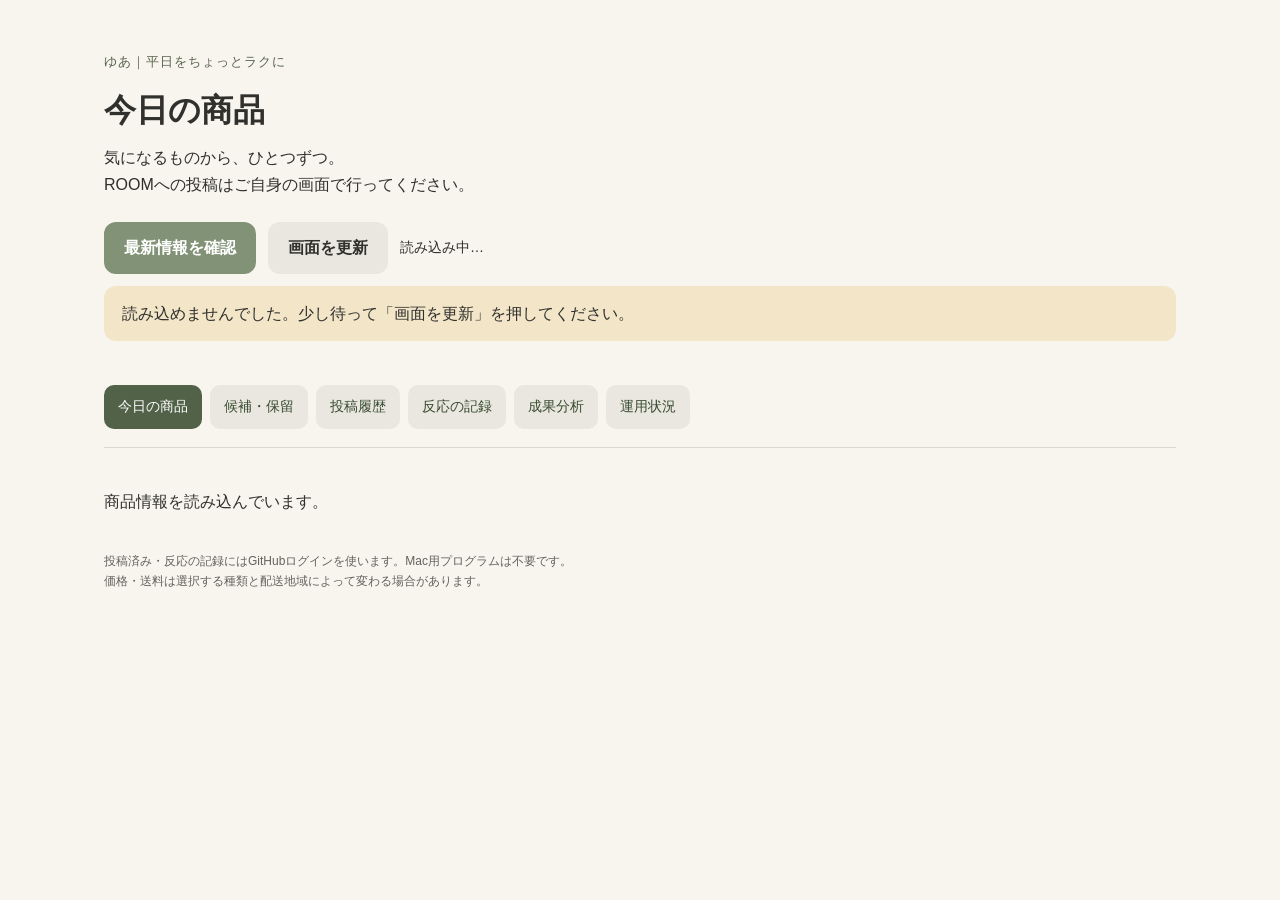
<file: index.html>
<!doctype html><html lang="ja"><head><meta charset="utf-8"><meta name="viewport" content="width=device-width,initial-scale=1"><meta name="referrer" content="no-referrer"><title>今日の楽天ROOM｜ゆあ</title><link rel="stylesheet" href="style.css?v=room-pool-20261003"><script src="config.js?v=reaction-batch-20260923" defer></script><script src="app.js?v=room-demand-20261005" defer></script><script src="performance.js?v=room-pool-20261003" defer></script><script src="affiliate.js?v=affiliate-20260923" defer></script><script src="pages.js?v=room-demand-20261005" defer></script></head><body><main><header><p class="eyebrow">ゆあ｜平日をちょっとラクに</p><h1 tabindex="-1">今日の商品 <span></span></h1><p class="intro">気になるものから、ひとつずつ。<br>ROOMへの投稿はご自身の画面で行ってください。</p><div class="toolbar"><button id="refresh">最新情報を確認</button><button id="reload" class="quiet">画面を更新</button><span id="progress">読み込み中…</span></div><p id="notice" role="status" aria-live="polite"></p></header><nav id="room-nav" aria-label="ROOMの機能"></nav><p id="daily-brief" role="status"></p><section id="summary" aria-label="今日の運用状況"></section><section id="cards" aria-label="今日の商品"></section><footer>投稿済み・反応の記録にはGitHubログインを使います。Mac用プログラムは不要です。<br>価格・送料は選択する種類と配送地域によって変わる場合があります。</footer></main></body></html>
</file>
<file: style.css>
:root{--ink:#30302d;--paper:#f8f5ee;--green:#829276;--coral:#d98b73;--cream:#f2e5c8}*{box-sizing:border-box}body{margin:0;background:var(--paper);color:var(--ink);font:16px/1.7 -apple-system,BlinkMacSystemFont,"Hiragino Kaku Gothic ProN","Yu Gothic",sans-serif}main{max-width:1120px;margin:auto;padding:38px 24px}header{padding-bottom:20px}.eyebrow{letter-spacing:.08em;font-size:13px;color:#58644f}h1{font-size:32px;line-height:1.5;margin:10px 0}h1 span{font-size:22px;color:#58644f;white-space:nowrap}.intro{margin:8px 0 24px}.toolbar{display:flex;gap:12px;align-items:center;flex-wrap:wrap}button{font:inherit;font-weight:600;cursor:pointer;border:0;border-radius:12px;background:var(--green);color:white;padding:12px 20px;min-height:48px}button:disabled{opacity:.5;cursor:not-allowed}button.quiet{color:var(--ink);background:#e9e7df}button:focus-visible,input:focus-visible{outline:3px solid var(--coral);outline-offset:3px}#progress{font-size:14px}#notice{padding:0}#notice:not(:empty){margin:12px 0;padding:14px 18px;border-radius:12px;background:var(--cream)}#summary{font-size:14px;margin:10px 0 22px}#cards{display:grid;grid-template-columns:repeat(2,minmax(0,1fr));gap:24px}.card{background:#fff;border:1px solid #e7e3d9;border-radius:20px;padding:24px;box-shadow:0 3px 12px #30302d05}.card-top{display:flex;gap:18px;align-items:start}.image{width:128px;height:128px;object-fit:contain;background:var(--paper);border-radius:12px;flex-shrink:0}.category{font-size:12px;color:#58644f;margin:0}.name{font-size:16px;line-height:1.6;margin:6px 0;display:-webkit-box;-webkit-line-clamp:3;-webkit-box-orient:vertical;overflow:hidden}.shop{font-size:12px;color:#62625c;margin:5px 0;overflow-wrap:anywhere}.price{font-size:24px;font-weight:650;margin:12px 0 0}.shipping{font-size:13px;margin:2px 0}.badge{display:inline-block;border-radius:20px;padding:3px 12px;background:#e6edde;font-size:12px;font-weight:600;margin:12px 0 6px}.badge.hold{background:var(--cream)}.badge.posted{background:#ecece6}.check-time{font-size:12px;color:#62625c}.body{white-space:pre-wrap;font-size:15px;line-height:1.9;border-top:1px solid #eceae4;padding-top:16px;margin-top:16px}.tags{font-size:13px;color:#58644f}.actions{display:flex;gap:8px;flex-wrap:wrap;margin-top:18px}.actions button{font-size:14px;flex:1;padding:10px 12px;white-space:nowrap}.actions .posted-button{flex-basis:100%;background:var(--paper);color:var(--ink);border:1px solid #dcd8cd}.hint{font-size:12px;color:#62625c;margin:8px 0}.error{color:#973f2c}.extras{margin:35px 0 20px;padding:20px;border:1px solid #dcd8cd;border-radius:14px}summary{cursor:pointer;font-weight:600}form{max-width:650px}label{display:block;font-size:14px;margin:12px 0}input{display:block;width:100%;font:inherit;border:1px solid #ccc6b8;border-radius:8px;padding:10px;background:#fff}footer{font-size:12px;color:#62625c;padding:20px 0 35px}@media(max-width:760px){main{padding:24px 16px}#cards{grid-template-columns:1fr;gap:18px}h1{font-size:27px}.card{padding:20px}.card-top{gap:14px}.image{width:105px;height:105px}.toolbar button{font-size:14px}}@media(prefers-reduced-motion:no-preference){button{transition:opacity .15s}button:hover:not(:disabled){opacity:.85}}

.feedback{margin-top:40px}.performance-list{display:grid;grid-template-columns:repeat(auto-fit,minmax(min(100%,320px),1fr));gap:18px;margin-top:18px}.confirm{display:flex;gap:10px;align-items:center}.confirm input{width:22px;height:22px}.feedback details{margin:14px 0}.feedback form{padding-top:8px}
.reaction-list{display:grid;grid-template-columns:repeat(auto-fit,minmax(min(100%,340px),1fr));gap:14px}.reaction-card{background:white;border:1px solid #e7e3d9;border-radius:16px;padding:16px;margin:12px 0;min-width:0}.reaction-head{display:flex;gap:12px;align-items:center}.reaction-image{width:58px;height:58px;object-fit:contain;flex-shrink:0}.reaction-meta{min-width:0}.reaction-name{font-size:14px;line-height:1.5;margin:0;overflow-wrap:anywhere;display:-webkit-box;-webkit-line-clamp:2;-webkit-box-orient:vertical;overflow:hidden}.reaction-counter{display:grid;grid-template-columns:56px minmax(0,1fr) 56px;gap:10px;align-items:center;margin:10px 0}.reaction-counter button{padding:8px;min-height:48px}.reaction-counter label{margin:0;font-size:13px;text-align:center}.reaction-counter input{text-align:center;margin:2px 0;padding:6px;min-height:44px;width:100%}.reaction-delta{font-size:12px;color:#58644f}.reaction-tools{display:flex;gap:8px;flex-wrap:wrap}.reaction-tools button{font-size:12px;padding:8px 12px}.reaction-warning{font-size:13px;color:#973f2c}.reaction-savebar{position:sticky;bottom:0;background:#f8f5ee;border-top:1px solid #dcd8cd;padding:12px 0 calc(12px + env(safe-area-inset-bottom));z-index:2}.reaction-savebar p{margin:4px 0}.reaction-savebar button{width:100%;white-space:normal}.reaction-more textarea{width:100%;box-sizing:border-box;font:inherit;border:1px solid #ccc6b8;border-radius:8px;padding:10px}.reaction-older{margin:20px 0}.feedback{padding-bottom:10px}.reaction-card .hint{margin:4px 0}.reaction-more summary{font-size:13px}.reaction-card .confirm{font-size:12px}
.affiliate-panel{margin:32px 0;border-top:1px solid #829276;padding-top:24px}.affiliate-panel>summary{font-weight:700;cursor:pointer;min-height:48px}.affiliate-section{padding:16px 0}.affiliate-label{display:flex;flex-direction:column;gap:6px;margin:12px 0;min-width:0}.affiliate-label input,.affiliate-label select{max-width:100%;min-width:0;padding:12px;border:1px solid #829276;border-radius:8px;background:#fff;font:inherit}.affiliate-columns,.affiliate-totals{display:grid;grid-template-columns:repeat(auto-fit,minmax(220px,1fr));gap:12px}.affiliate-columns>p{grid-column:1/-1}.affiliate-totals>div{background:#f2e5c8;padding:16px;border-radius:12px}.affiliate-totals strong{display:block;font-size:24px}.affiliate-results p{overflow-wrap:anywhere}.affiliate-section>button{margin:8px 8px 8px 0}.affiliate-section input[type=file]{width:100%;box-sizing:border-box}
#summary{font-size:15px}.status-grid{display:grid;grid-template-columns:repeat(auto-fit,minmax(150px,1fr));gap:12px;margin:18px 0}.status-tile{border:1px solid #dcd8cd;background:white;padding:16px;border-radius:14px}.status-tile strong{display:block;font-size:28px;color:#526248}.status-tile span{font-size:13px}.plan{font-size:17px;line-height:1.8}.operation-warnings:not(:empty){border-left:4px solid #b46b50;background:#fff1e9;padding:8px 16px}.health{margin:20px 0;padding:18px;border:1px solid #dcd8cd;border-radius:14px}.health p{margin:8px 0}.candidate-group{display:grid;grid-template-columns:repeat(2,minmax(0,1fr));gap:20px;margin-top:30px}.candidate-group>h2,#cards>h2{grid-column:1/-1}.hold-reason,.next-action{font-size:14px;line-height:1.7;overflow-wrap:anywhere}.next-action{background:#eff3e9;padding:10px;border-radius:8px}@media(max-width:760px){.candidate-group{grid-template-columns:1fr}.status-grid{grid-template-columns:repeat(2,minmax(0,1fr))}.health{padding:14px}.health p{overflow-wrap:anywhere}}
/* Function pages: hidden must override existing grid display rules. */
[hidden]{display:none!important}#room-nav,.candidate-filters,.pager{display:flex;gap:8px;flex-wrap:wrap}#room-nav{padding:12px 0 18px;border-bottom:1px solid #dcd8cd;margin-bottom:18px}#room-nav a,.page-link{display:inline-flex;align-items:center;min-height:44px;padding:9px 14px;border-radius:10px;color:#394c31;background:#e9e7df;text-decoration:none;font-size:14px}a[aria-current=page]{background:#526248!important;color:white!important}a:focus-visible{outline:3px solid var(--coral);outline-offset:3px}.candidate-filters,.pager,.empty-state{grid-column:1/-1}.pager{justify-content:center;align-items:center;padding:16px}.empty-state{background:white;padding:24px;border-radius:16px}#daily-brief{background:#edf1e7;padding:16px;border-radius:14px}#daily-brief:empty{display:none}#cards{margin-top:24px}#cards h2{font-size:21px}.feedback,.affiliate-panel{margin-top:20px}h1:focus{outline:none}@media(max-width:440px){#room-nav a{flex:1 1 30%;justify-content:center;padding:8px;font-size:13px}.candidate-filters a{flex:1 1 44%;justify-content:center}.image{width:80px;height:80px}.actions button{white-space:normal}.card{padding:16px}}
</file>
